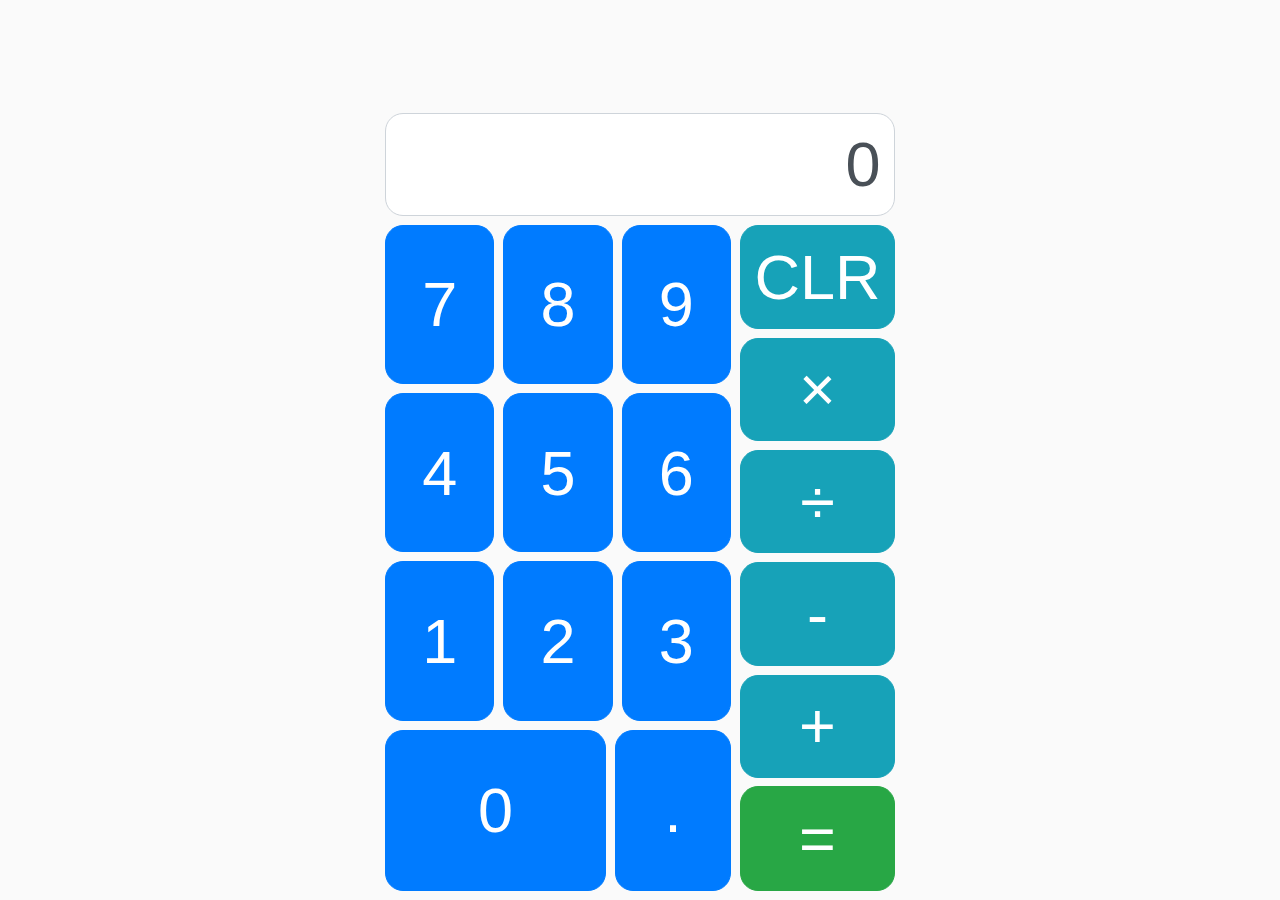
<file: index.html>
<!DOCTYPE html>
<html lang="en">

<head>
    <meta charset="UTF-8">
    <meta name="viewport" content="width=device-width, initial-scale=1.0, shrink-to-fit=no">
    <meta http-equiv="X-UA-Compatible" content="ie=edge">
    <title>Calculator</title>
    <link rel="stylesheet" href="./style.css">
</head>

<body>
    <form name="calculator" action="javascript:void(0);">
        <div class="container col">
            <div id="output" class="row pt pb text-right">&nbsp;</div>
            <div class="row pb">
                <input type="text" name="input" id="input" class="text-right">
            </div>
            <div class="row flex-1 pb">
                <div id="numberButtons" class="col flex-1">
                    <div class="row pb flex-1">
                        <div class="flex-1 pr">
                            <button class="btn btn-primary" id="button7">7</button>
                        </div>
                        <div class="flex-1 pr">
                            <button class="btn btn-primary" id="button8">8</button>
                        </div>
                        <div class="flex-1 pr">
                            <button class="btn btn-primary" id="button9">9</button>
                        </div>
                    </div>
                    <div class="row pb flex-1">
                        <div class="flex-1 pr">
                            <button class="btn btn-primary" id="button4">4</button>
                        </div>
                        <div class="flex-1 pr">
                            <button class="btn btn-primary" id="button5">5</button>
                        </div>
                        <div class="flex-1 pr">
                            <button class="btn btn-primary" id="button6">6</button>
                        </div>
                    </div>
                    <div class="row pb flex-1">
                        <div class="flex-1 pr">
                            <button class="btn btn-primary" id="button1">1</button>
                        </div>
                        <div class="flex-1 pr">
                            <button class="btn btn-primary" id="button2">2</button>
                        </div>
                        <div class="flex-1 pr">
                            <button class="btn btn-primary" id="button3">3</button>
                        </div>
                    </div>
                    <div class="row flex-1">
                        <div class="flex-2 pr">
                            <button class="flex-2 btn btn-primary" id="button0">0</button>
                        </div>
                        <div class="flex-1 pr">
                            <button class="flex-1 btn btn-primary" id="buttonDecimal">.</button>
                        </div>
                    </div>
                </div>
                <div class="col">
                    <div class="pb expand"><button class="btn btn-info" id="buttonClear">CLR</button></div>
                    <div class="pb expand"><button class="btn btn-info" id="buttonTimes">&times;</button></div>
                    <div class="pb expand"><button class="btn btn-info" id="buttonDivide">&#247;</button></div>
                    <div class="pb expand"><button class="btn btn-info" id="buttonMinus">-</button></div>
                    <div class="pb expand"><button class="btn btn-info" id="buttonPlus">+</button></div>
                    <div class="flex-2"><button class="btn btn-success" id="buttonEqual">=</button></div>
                </div>
            </div>
        </div>
    </form>
    <script src="./calculator.js"></script>
</body>

</html>
</file>
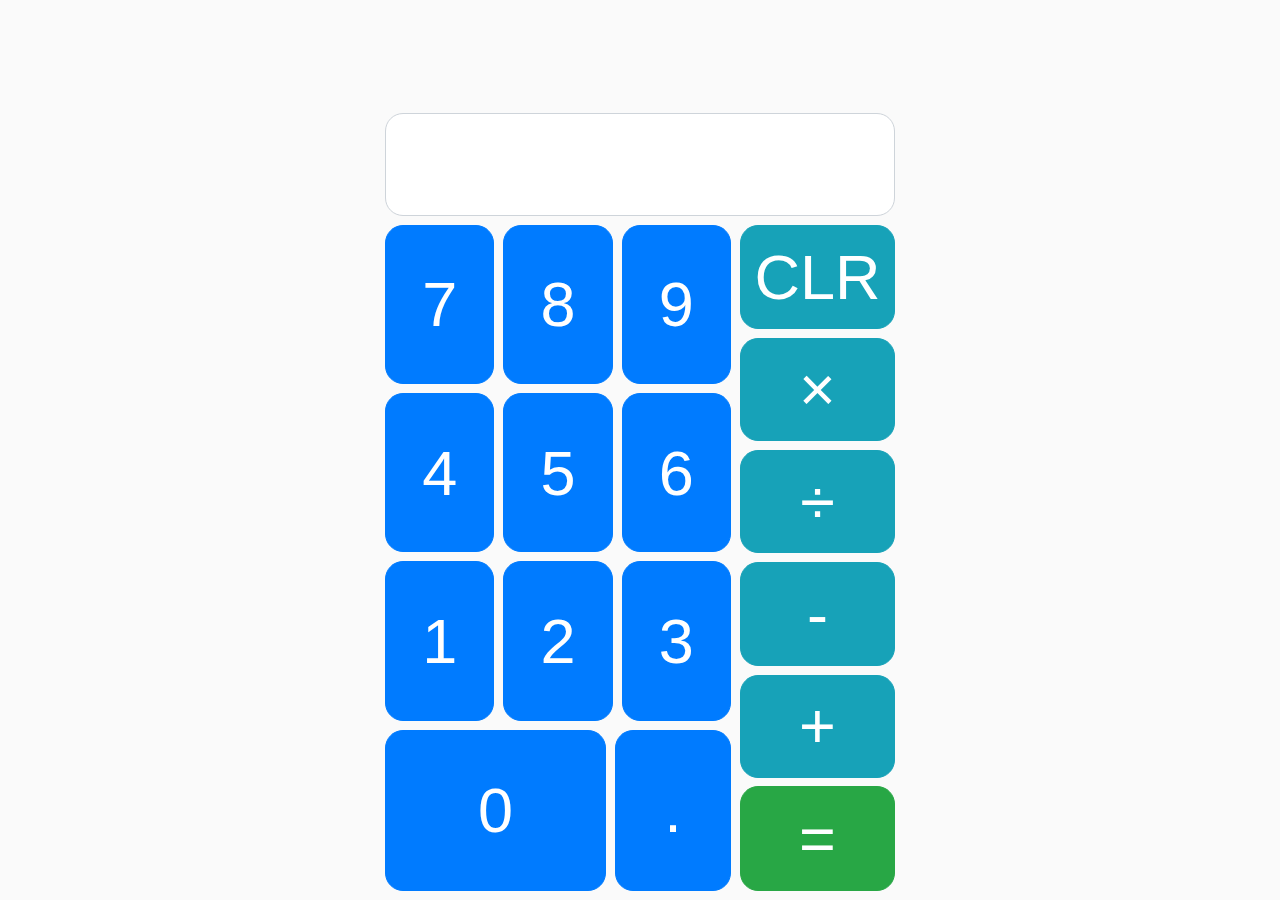
<file: calculator.html>
<!DOCTYPE html>
<html lang="en">

<head>
    <meta charset="UTF-8">
    <meta name="viewport" content="width=device-width, initial-scale=1.0, shrink-to-fit=no">
    <meta http-equiv="X-UA-Compatible" content="ie=edge">
    <title>Calculator</title>
    <link rel="stylesheet" href="./style.css">
</head>

<body>
    <form name="calculator">
        <div class="container col">
            <div id="output" class="row pt pb text-right">&nbsp;</div>
            <div class="row pb">
                <input type="text" name="input" id="input" class="text-right">
            </div>
            <div class="row flex-1 pb">
                <div id="numberButtons" class="col flex-1">
                    <div class="row pb flex-1">
                        <div class="flex-1 pr">
                            <button class="btn btn-primary">7</button>
                        </div>
                        <div class="flex-1 pr">
                            <button class="btn btn-primary">8</button>
                        </div>
                        <div class="flex-1 pr">
                            <button class="btn btn-primary">9</button>
                        </div>
                    </div>
                    <div class="row pb flex-1">
                        <div class="flex-1 pr">
                            <button class="btn btn-primary">4</button>
                        </div>
                        <div class="flex-1 pr">
                            <button class="btn btn-primary">5</button>
                        </div>
                        <div class="flex-1 pr">
                            <button class="btn btn-primary">6</button>
                        </div>
                    </div>
                    <div class="row pb flex-1">
                        <div class="flex-1 pr">
                            <button class="btn btn-primary">1</button>
                        </div>
                        <div class="flex-1 pr">
                            <button class="btn btn-primary">2</button>
                        </div>
                        <div class="flex-1 pr">
                            <button class="btn btn-primary">3</button>
                        </div>
                    </div>
                    <div class="row flex-1">
                        <div class="flex-2 pr">
                            <button class="flex-2 btn btn-primary">0</button>
                        </div>
                        <div class="flex-1 pr">
                            <button class="flex-1 btn btn-primary">.</button>
                        </div>
                    </div>
                </div>
                <div class="col">
                    <div class="pb expand"><button class="btn btn-info">CLR</button></div>
                    <div class="pb expand"><button class="btn btn-info ">&times;</button></div>
                    <div class="pb expand"><button class="btn btn-info ">&#247;</button></div>
                    <div class="pb expand"><button class="btn btn-info ">-</button></div>
                    <div class="pb expand"><button class="btn btn-info ">+</button></div>
                    <div class="flex-2"><button class="btn btn-success ">=</button></div>
                </div>
            </div>
        </div>
    </form>
</body>

</html>
</file>
<file: style.css>
html,
body,
form {
    height: 100%;
    background-color: #fafafa;
    width: 100%;
}

body,
input,
button {
    font-size: 7vh;
}

input,
button {
    padding: 0.375vh 1.5vh;
    border-radius: 2vh;
}

input {
    display: block;
    width: 100%;
    line-height: 1.5;
    color: #495057;
    background-color: #fff;
    background-image: none;
    background-clip: padding-box;
    border: 1px solid #ced4da;
    transition: border-color ease-in-out 0.15s, box-shadow ease-in-out 0.15s;
}

input:focus {
    color: #495057;
    background-color: #fff;
    border-color: #80bdff;
    outline: 0;
    box-shadow: 0 0 0 0.2vh rgba(0, 123, 255, 0.25);
}

.text-right {
    text-align: right;
}

#numberButtons {
    height: unset;
    max-height: 100% !important;
}

.row,
.col {
    display: flex;
    justify-content: space-around;
    align-items: stretch;
}

.row {
    width: 100%;
}

.col {
    flex-direction: column;
    min-height: 100%;
}

.col .flex-1,
.col .flex-2,
.col .expand {
    height: 100%;
}

.flex-1 {
    flex-grow: 1;
}

.flex-2 {
    flex-grow: 2.25;
}

.btn {
    width: 100%;
    height: 100%;
    display: inline-block;
    font-weight: 400;
    text-align: center;
    white-space: nowrap;
    vertical-align: middle;
    -webkit-user-select: none;
    -moz-user-select: none;
    -ms-user-select: none;
    user-select: none;
    border: 1px solid transparent;
    transition: background-color 0.15s ease-in-out, border-color 0.15s ease-in-out, box-shadow 0.15s ease-in-out;
}

.btn:focus,
.btn:hover {
    text-decoration: none;
}

.btn-primary {
    color: #fff;
    background-color: #007bff;
    border-color: #007bff;
}

.btn-primary:hover {
    color: #fff;
    background-color: #0069d9;
    border-color: #0062cc;
}

.btn-info {
    color: #fff;
    background-color: #17a2b8;
    border-color: #17a2b8;
}

.btn-info:hover {
    color: #fff;
    background-color: #138496;
    border-color: #117a8b;
}

.btn-success {
    color: #fff;
    background-color: #28a745;
    border-color: #28a745;
}

.btn-success:hover {
    color: #fff;
    background-color: #218838;
    border-color: #1e7e34;
}

.m {
    margin: 1vh;
}

.p {
    padding: 1vh;
}

.pt {
    padding-top: 1vh;
}

.pr {
    padding-right: 1vh;
}

.pl {
    padding-left: 1vh;
}

.pb {
    padding-bottom: 1vh;
}


/* From Bootstrap 4 beta 2 */


/* grid.scss */

@media (min-width: 1200px) {
    .container {
        max-width: 1140px;
    }
}

@media (min-width: 992px) {
    .container {
        max-width: 960px;
    }
}

@media (min-width: 768px) {
    .container {
        max-width: 720px;
    }
}

@media (min-width: 576px) {
    .container {
        max-width: 540px;
    }
}

.container {
    width: 100%;
    padding-right: 15px;
    padding-left: 15px;
    margin-right: auto;
    margin-left: auto;
}


/* reboot.scss */

*,
::after,
::before {
    box-sizing: border-box;
}

body {
    margin: 0;
    font-family: -apple-system, BlinkMacSystemFont, "Segoe UI", Roboto, "Helvetica Neue", Arial, sans-serif, "Apple Color Emoji", "Segoe UI Emoji", "Segoe UI Symbol";
    font-weight: 400;
    line-height: 1.5;
    color: #212529;
    text-align: left;
}
</file>
